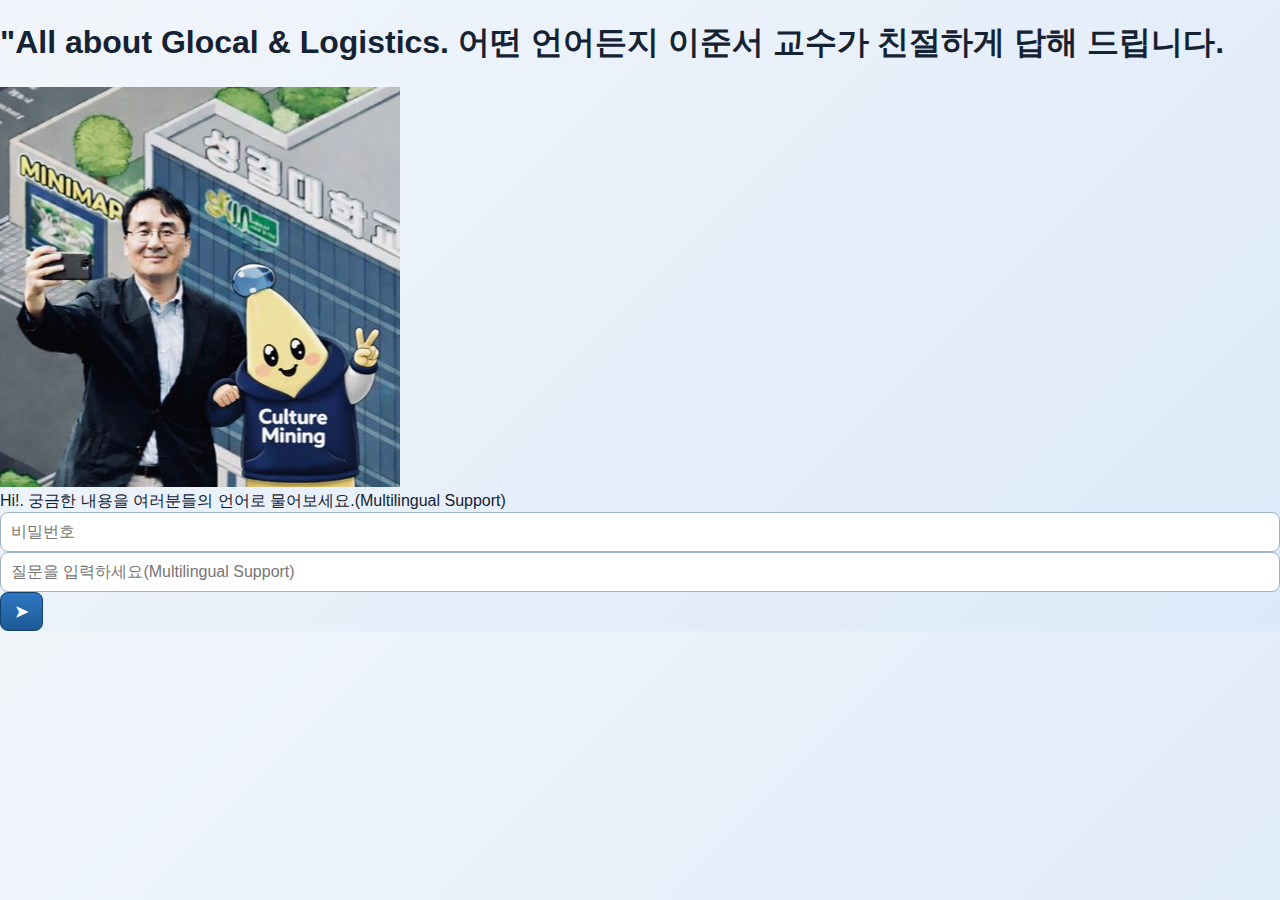
<file: index.html>
<!doctype html>
<html lang="ko">
  <head>
    <meta charset="UTF-8" />
    <meta name="viewport" content="width=device-width, initial-scale=0.9" />
    <title>"글로컬과 물류" 무엇이든 물어보세요(All about Glocal & Logistics)</title>
    <link rel="stylesheet" href="class-ai.css" />
  </head>
  <body>
    <main class="chat-shell">
      <header class="chat-header">
        <h1>"All about Glocal & Logistics. 어떤 언어든지 이준서 교수가 친절하게 답해 드립니다.</h1>
      </header>

      <section id="messages" class="chat-messages" aria-live="polite">
        <div class="msg-row bot">
          <img class="avatar-img" src="lee.JPG" alt="챗봇 아바타" />
          <div class="bubble bot-bubble">Hi!. 궁금한 내용을 여러분들의 언어로 물어보세요.(Multilingual Support)</div>
        </div>
      </section>

      <footer class="chat-input-wrap">
        <input id="userPassword" class="pw-inline" type="password" placeholder="비밀번호" autocomplete="off" />
        <input
          id="question"
          class="question-inline"
          type="text"
          placeholder="질문을 입력하세요(Multilingual Support)"
          autocomplete="off"
        />
        <button id="ask" class="send-btn" type="button" aria-label="보내기">➤</button>
      </footer>
    </main>

    <script src="user.js"></script>
  </body>
</html>
</file>
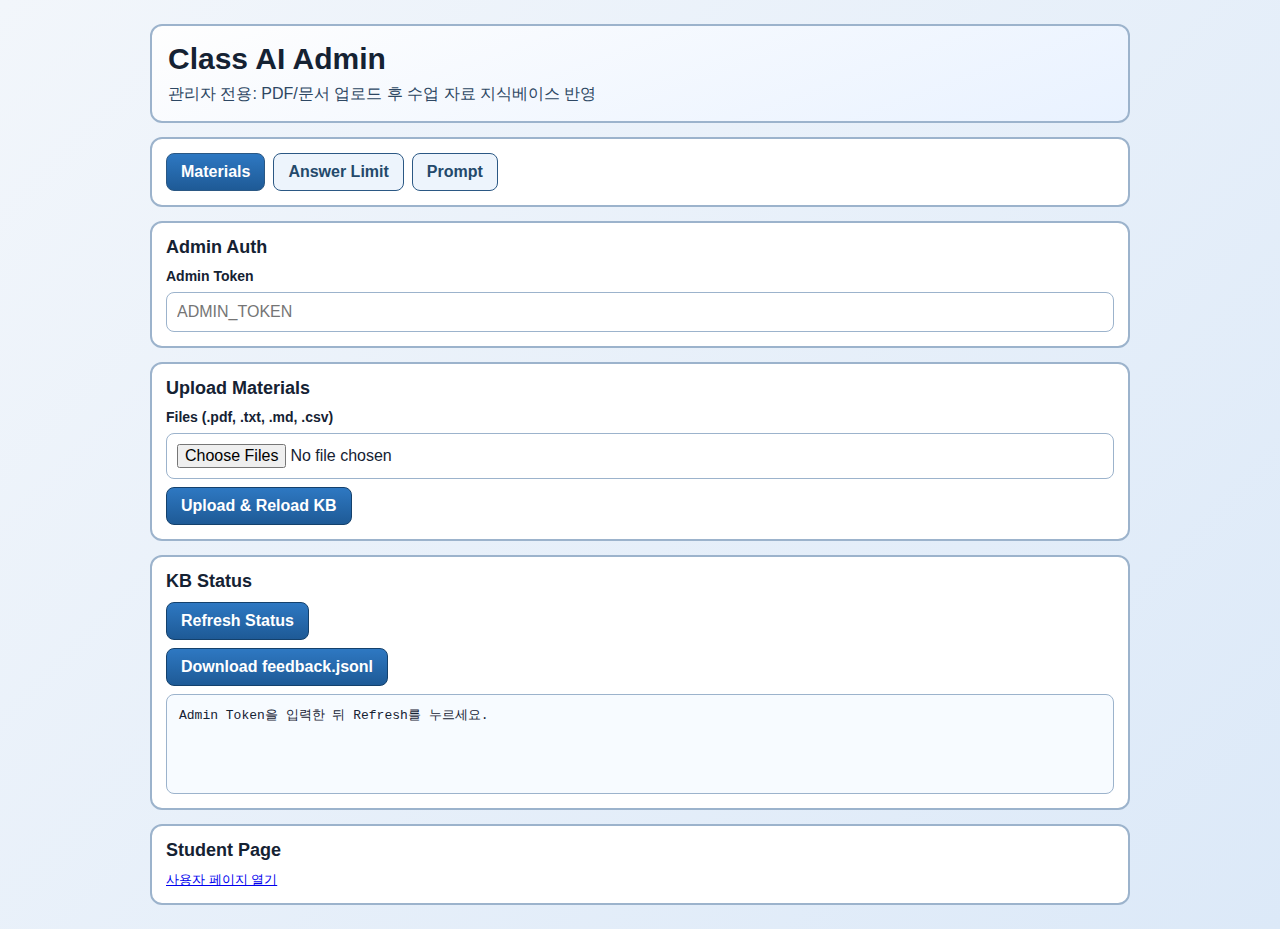
<file: admin.html>
<!doctype html>
<html lang="ko">
  <head>
    <meta charset="UTF-8" />
    <meta name="viewport" content="width=device-width, initial-scale=1.0" />
    <title>Class AI Admin</title>
    <link rel="stylesheet" href="class-ai.css" />
  </head>
  <body>
    <main class="app">
      <header class="top">
        <h1>Class AI Admin</h1>
        <p>관리자 전용: PDF/문서 업로드 후 수업 자료 지식베이스 반영</p>
      </header>

      <section class="panel">
        <div class="tabs">
          <button id="tabUpload" class="tab-btn active" type="button">Materials</button>
          <button id="tabLimit" class="tab-btn" type="button">Answer Limit</button>
          <button id="tabPrompt" class="tab-btn" type="button">Prompt</button>
        </div>
      </section>

      <section class="panel">
        <h2>Admin Auth</h2>
        <label for="adminToken">Admin Token</label>
        <input id="adminToken" type="password" placeholder="ADMIN_TOKEN" autocomplete="off" />
      </section>

      <section id="panelUpload" class="panel">
        <h2>Upload Materials</h2>
        <label for="files">Files (.pdf, .txt, .md, .csv)</label>
        <input id="files" type="file" accept=".pdf,.txt,.md,.csv,application/pdf,text/plain,text/markdown,text/csv" multiple />
        <button id="upload" type="button">Upload & Reload KB</button>
      </section>

      <section id="panelLimit" class="panel hidden">
        <h2>MAX_ANSWER_CHARS</h2>
        <label for="maxAnswerChars">0 = unlimited</label>
        <input id="maxAnswerChars" type="number" min="0" max="20000" step="1" placeholder="e.g. 500" />
        <button id="saveLimit" type="button">Save Limit</button>
      </section>

      <section id="panelPrompt" class="panel hidden">
        <h2>Default Prompt</h2>
        <label for="defaultPrompt">사용자 페이지 기본 system prompt</label>
        <textarea id="defaultPrompt" rows="8" placeholder="기본 프롬프트를 입력하세요."></textarea>
        <button id="savePrompt" type="button">Save Prompt</button>
      </section>

      <section class="panel">
        <h2>KB Status</h2>
        <button id="refresh" type="button">Refresh Status</button>
        <button id="downloadFeedback" type="button">Download feedback.jsonl</button>
        <pre id="status" class="output">상태를 불러오는 중...</pre>
      </section>

      <section class="panel">
        <h2>Student Page</h2>
        <p class="hint"><a href="/">사용자 페이지 열기</a></p>
      </section>
    </main>

    <script src="admin.js"></script>
  </body>
</html>
</file>
<file: class-ai.css>
:root {
  --bg0: #f2f6fb;
  --bg1: #dce9f8;
  --panel: #ffffff;
  --ink: #152233;
  --line: #9cb3cc;
  --brand: #1e5a96;
  --brand-2: #2e78c2;
}

* {
  box-sizing: border-box;
}

body {
  margin: 0;
  font-family: "Trebuchet MS", "Verdana", sans-serif;
  color: var(--ink);
  background: linear-gradient(135deg, var(--bg0), var(--bg1));
}

.app {
  width: min(980px, 96vw);
  margin: 24px auto;
  display: grid;
  gap: 14px;
}

.top {
  background: linear-gradient(160deg, #fefefe, #e9f2ff);
  border: 2px solid var(--line);
  border-radius: 12px;
  padding: 16px;
}

.top h1 {
  margin: 0 0 8px;
  font-size: clamp(22px, 3vw, 30px);
}

.top p {
  margin: 0;
  color: #2d4763;
}

.panel {
  background: var(--panel);
  border: 2px solid var(--line);
  border-radius: 12px;
  padding: 14px;
  display: grid;
  gap: 8px;
}

.panel h2 {
  margin: 0 0 2px;
  font-size: 18px;
}

label {
  font-size: 14px;
  font-weight: 700;
}

input,
select,
textarea,
button {
  font: inherit;
}

input,
select,
textarea {
  width: 100%;
  border: 1px solid var(--line);
  border-radius: 8px;
  padding: 10px;
  background: #fff;
}

textarea {
  resize: vertical;
}

button {
  width: fit-content;
  border: 1px solid #14416c;
  border-radius: 8px;
  background: linear-gradient(var(--brand-2), var(--brand));
  color: white;
  padding: 9px 14px;
  cursor: pointer;
  font-weight: 700;
}

button:hover {
  filter: brightness(1.05);
}

.hint {
  margin: 0;
  font-size: 13px;
  color: #3e5f7e;
}

.output {
  margin: 0;
  border: 1px solid var(--line);
  border-radius: 8px;
  background: #f7fbff;
  padding: 12px;
  white-space: pre-wrap;
  min-height: 100px;
  line-height: 1.45;
}

.tabs {
  display: flex;
  gap: 8px;
}

.tab-btn {
  border: 1px solid #2b5884;
  background: #edf4fc;
  color: #24496b;
}

.tab-btn.active {
  background: linear-gradient(var(--brand-2), var(--brand));
  color: #fff;
}

.hidden {
  display: none;
}

.foot {
  text-align: center;
  padding: 6px 0 18px;
}

.foot a {
  color: #16497a;
  font-weight: 700;
}

@media (max-width: 760px) {
  .app {
    margin: 12px auto;
  }
}
</file>
